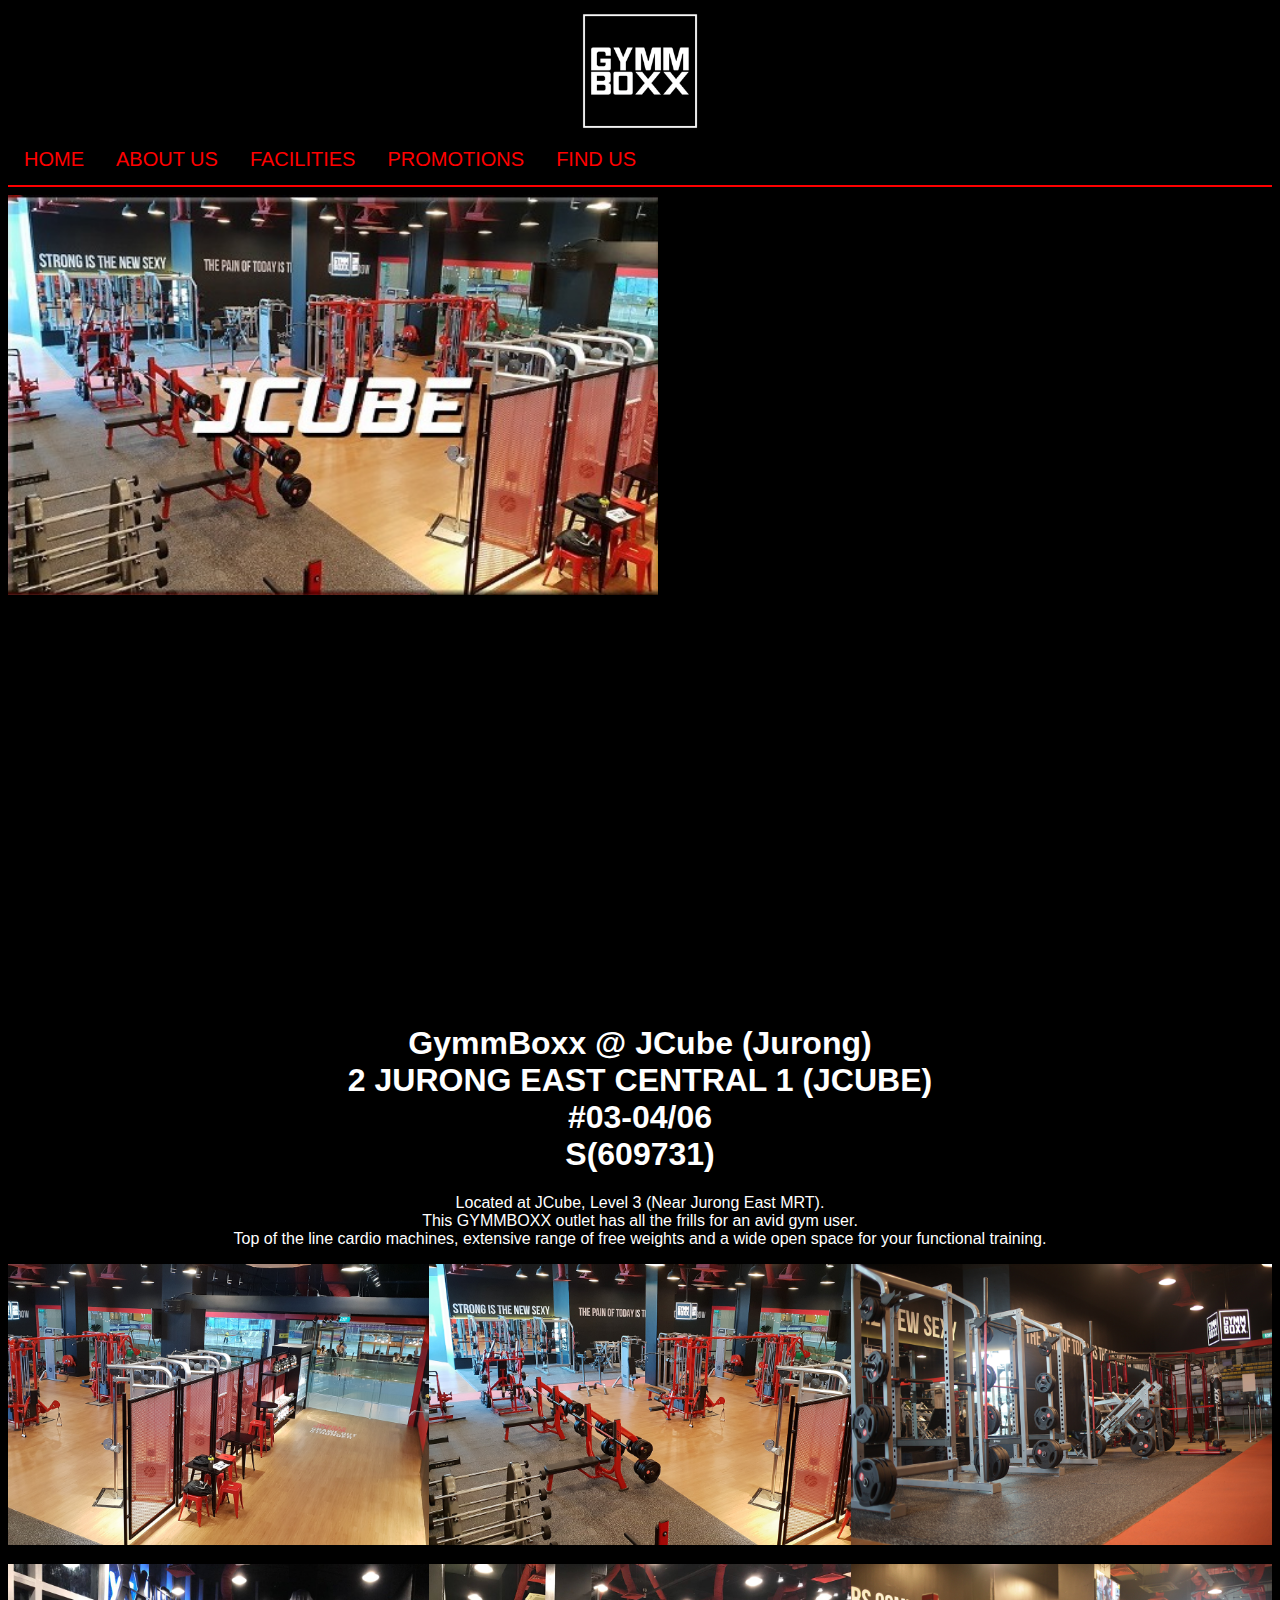
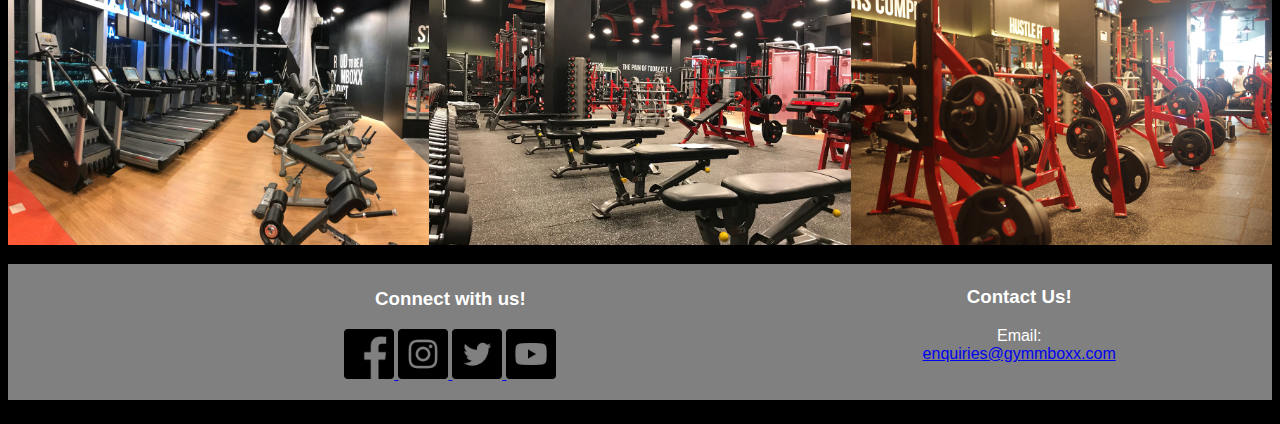
<file: index.html>
<!DOCTYPE html>
<html>

<head>
  <title>GymmBoxx @JCube</title>
  <meta name="viewport" content="width=device-width, initial-scale=1.0">
</head>
  <link rel="stylesheet" type="text/css" href="gym.css">
</head>

<body>
  <header>
 <a href="index.html">
      <img src="logoone.png" alt="Logo" style="width:10%" class="center">
    </a>

    <div class="topnav" id="myTopnav">
      <a href="index.html">HOME</a>
      <div class="dropdown">
        <button class="dropbtn">ABOUT US
          <i class="fa fa-caret-down"></i>
        </button>
        <div class="dropdown-content">
          <a href="gymmboxxfamily.html">GYMMBOXX Family</a>
          <a href="principles.html">Principles of GYMMBOXX</a>
        </div>
      </div>

          <a href="facilities.html">FACILITIES</a>
          <a href="promotions.html">PROMOTIONS</a>
          <a href="findus.html">FIND US</a>
          </div>

<hr class="red">

   <img src="header.jpg" style="width:650px;height:400px">
   <iframe width="750" height="400" src="https://www.youtube.com/embed/EqEP5j5Dp2s" frameborder="0" allow="accelerometer; autoplay; clipboard-write; encrypted-media; gyroscope; picture-in-picture" allowfullscreen></iframe>
</iframe>


<h1 style="text-align:center;
           color:white;
           font-family:'Trebuchet MS',sans-serif">GymmBoxx @ JCube (Jurong) <br> 2 JURONG EAST CENTRAL 1 (JCUBE)<br>#03-04/06<br>S(609731)</h1>

<p style="text-align:center;
           color:white;
           font-family:'Trebuchet MS',sans-serif">Located at JCube, Level 3 (Near Jurong East MRT). <br> This GYMMBOXX outlet has all the frills for an avid gym user. <br> Top of the line cardio machines, extensive range of free weights and a wide open space for your functional training.</p>


<div class="row">
  <div class="column">
    <img src="one.jpg" style="width:100%">
  </div>
  <div class="column">
    <img src="two.jpg" style="width:100%">
  </div>
  <div class="column">
    <img src="three.jpg" style="width:100%">
  </div>
</div>

<div class="row">
  <div class="column">
    <img src="nine.jpg" style="width:100%">
  </div>
  <div class="column">
    <img src="eleven.jpg" style="width:100%">
  </div>
  <div class="column">
    <img src="seven.jpg" style="width:100%">
  </div>
</div>



<footer>
  <div class="FooterContainer">
  <div class="SocialMedia">
<h3 style="text-align:center;
           color:white;
           font-family:'Trebuchet MS',sans-serif">Connect with us!</h3>

<a href="https://www.facebook.com/gymmboxx/" target="_blank">
<img src="facebook.png" alt="Follow us on Facebook" style="width:50px;height:50px">
</a>

<a href="https://www.instagram.com/gymmboxx/" target="_blank">
<img src="instagram.png" alt="Follow us on Instagram" style="width:50px;height:50px">
</a>

<a href="https://twitter.com/gymmboxx/" target="_blank">
<img src="twitter.png" alt="Follow us on Twitter" style="width:50px;height:50px">
</a>

<a href="https://www.youtube.com/channel/UC6roofCh8bFamTXMlXEIEbw" target="_blank">
<img src="youtube.png" alt="Follow us on YouTube" style="width:50px;height:50px">
</a>

</div>

<div class="Information">
  <h3 style="text-align:center;
           color:white;
           font-family:'Trebuchet MS',sans-serif">Contact Us!</h3>
  <p style="text-align:center;
           color:white;
           font-family:'Trebuchet MS',sans-serif">Email:<br>
   <a href="mailto:enquiries@gymmboxx.com">enquiries@gymmboxx.com</a><br><br></p>

</div>
</div>
</footer>
</body>

</html>
</file>
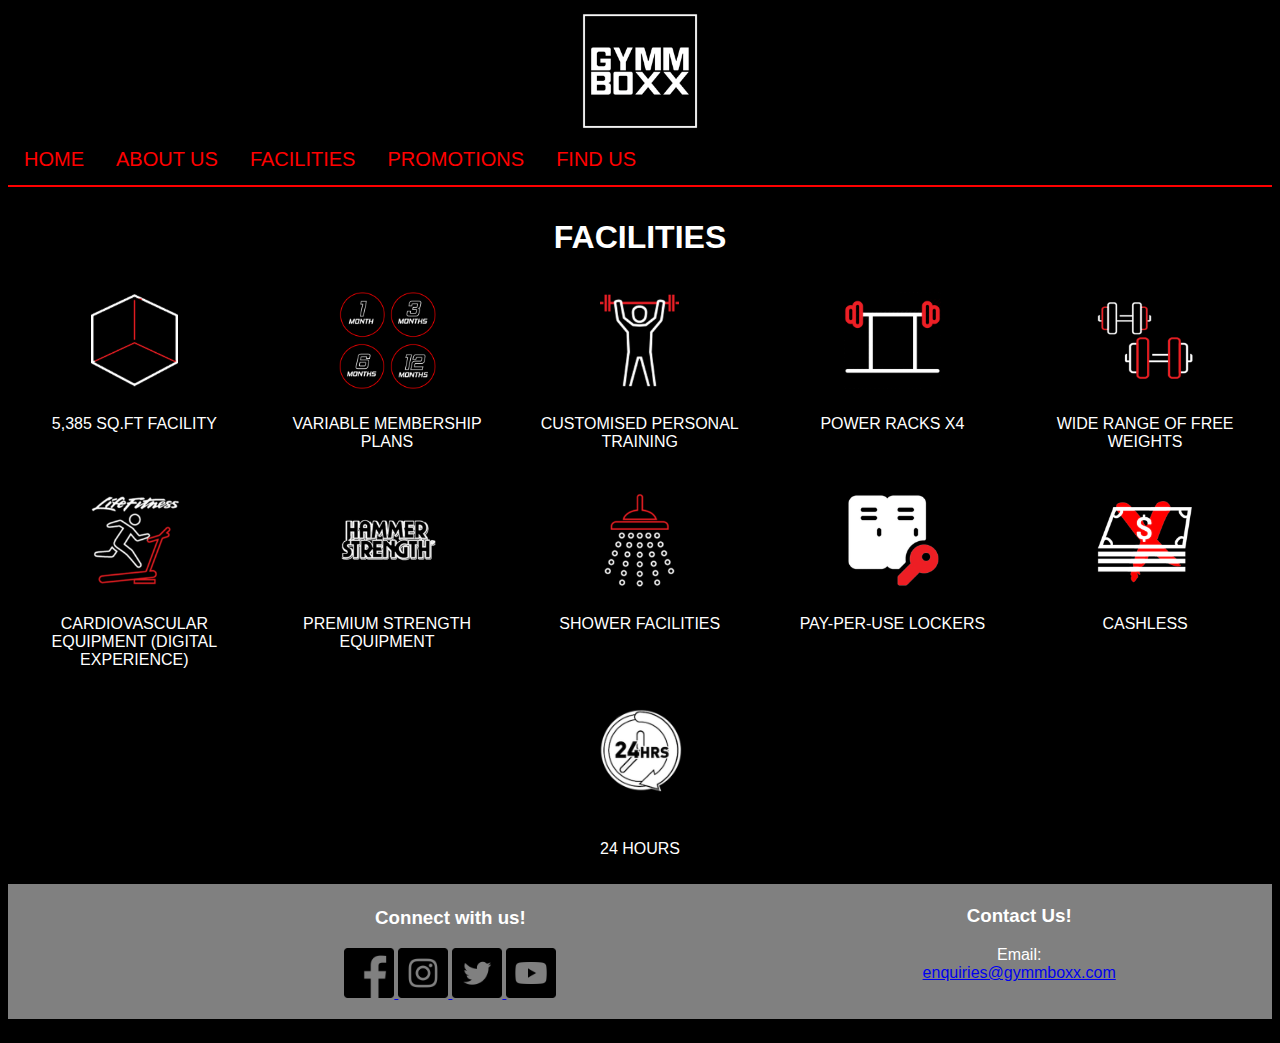
<file: facilities.html>
<!DOCTYPE html>
<html>

<head>
  <title>GymmBoxx @JCube</title>
  <meta name="viewport" content="width=device-width, initial-scale=1.0">
</head>
  <link rel="stylesheet" type="text/css" href="gym.css">
</head>

<body>
  <header>
 <a href="index.html">
      <img src="logoone.png" alt="Logo" style="width:10%" class="center">
    </a>

    <div class="topnav" id="myTopnav">
      <a href="index.html">HOME</a>
      <div class="dropdown">
        <button class="dropbtn">ABOUT US
          <i class="fa fa-caret-down"></i>
        </button>
        <div class="dropdown-content">
          <a href="gymmboxxfamily.html">GYMMBOXX Family</a>
          <a href="principles.html">Principles of GYMMBOXX</a>
        </div>
      </div>

          <a href="facilities.html">FACILITIES</a>
          <a href="promotions.html">PROMOTIONS</a>
          <a href="findus.html">FIND US</a>
          </div>

<hr class="red">

<h1 style="text-align:center;
           padding:10px;
           color:white;
           font-family:'Trebuchet MS',sans-serif">FACILITIES</h1>

<div class="row">
  <div class="columnf">
    <img src="size.png" style="width:40%" class="center">
<p style="text-align:center;
           padding:10px;
           color:white;
           font-family:'Trebuchet MS',sans-serif">5,385 SQ.FT FACILITY</p>
  </div>
  <div class="columnf">
    <img src="plan.png" style="width:40%" class="center">
<p style="text-align:center;
           padding:10px;
           color:white;
           font-family:'Trebuchet MS',sans-serif">VARIABLE MEMBERSHIP PLANS</p>
  </div>
  <div class="columnf">
    <img src="training.png" style="width:40%" class="center">
<p style="text-align:center;
           padding:10px;
           color:white;
           font-family:'Trebuchet MS',sans-serif">CUSTOMISED PERSONAL TRAINING</p>
  </div>
  <div class="columnf">
    <img src="rack.png" style="width:40%" class="center">
<p style="text-align:center;
           padding:10px;
           color:white;
           font-family:'Trebuchet MS',sans-serif">POWER RACKS X4</p>
  </div>
  <div class="columnf">
    <img src="weights.png" style="width:40%" class="center">
<p style="text-align:center;
           padding:10px;
           color:white;
           font-family:'Trebuchet MS',sans-serif">WIDE RANGE OF FREE WEIGHTS</p>
  </div>
  </div>
</div>


<div class="row">
  <div class="columnf">
    <img src="equipment.png" style="width:40%" class="center">
<p style="text-align:center;
           padding:10px;
           color:white;
           font-family:'Trebuchet MS',sans-serif">CARDIOVASCULAR EQUIPMENT (DIGITAL EXPERIENCE)</p>
  </div>
  <div class="columnf">
    <img src="strength.png" style="width:40%" class="center">
<p style="text-align:center;
           padding:10px;
           color:white;
           font-family:'Trebuchet MS',sans-serif">PREMIUM STRENGTH EQUIPMENT</p>
  </div>
  <div class="columnf">
    <img src="shower.png" style="width:40%" class="center">
<p style="text-align:center;
           padding:10px;
           color:white;
           font-family:'Trebuchet MS',sans-serif">SHOWER FACILITIES</p>
  </div>
  <div class="columnf">
    <img src="lockers.png" style="width:40%" class="center">
<p style="text-align:center;
           padding:10px;
           color:white;
           font-family:'Trebuchet MS',sans-serif">PAY-PER-USE LOCKERS</p>
  </div>
  <div class="columnf">
    <img src="cashless.png" style="width:40%" class="center">
<p style="text-align:center;
           padding:10px;
           color:white;
           font-family:'Trebuchet MS',sans-serif">CASHLESS</p>
  </div>
  </div>
</div>

<img src="hrs.png" style="width:10%" class="center">
<p style="text-align:center;
           padding:10px;
           color:white;
           font-family:'Trebuchet MS',sans-serif">24 HOURS</p>




<footer>
  <div class="FooterContainer">
  <div class="SocialMedia">
<h3 style="text-align:center;
           color:white;
           font-family:'Trebuchet MS',sans-serif">Connect with us!</h3>

<a href="https://www.facebook.com/gymmboxx/" target="_blank">
<img src="facebook.png" alt="Follow us on Facebook" style="width:50px;height:50px">
</a>

<a href="https://www.instagram.com/gymmboxx/" target="_blank">
<img src="instagram.png" alt="Follow us on Instagram" style="width:50px;height:50px">
</a>

<a href="https://twitter.com/gymmboxx/" target="_blank">
<img src="twitter.png" alt="Follow us on Twitter" style="width:50px;height:50px">
</a>

<a href="https://www.youtube.com/channel/UC6roofCh8bFamTXMlXEIEbw" target="_blank">
<img src="youtube.png" alt="Follow us on YouTube" style="width:50px;height:50px">
</a>

</div>

<div class="Information">
  <h3 style="text-align:center;
           color:white;
           font-family:'Trebuchet MS',sans-serif">Contact Us!</h3>
  <p style="text-align:center;
           color:white;
           font-family:'Trebuchet MS',sans-serif">Email:<br>
   <a href="mailto:enquiries@gymmboxx.com">enquiries@gymmboxx.com</a><br><br></p>

</div>
</div>
</footer>
</body>

</html>
</file>
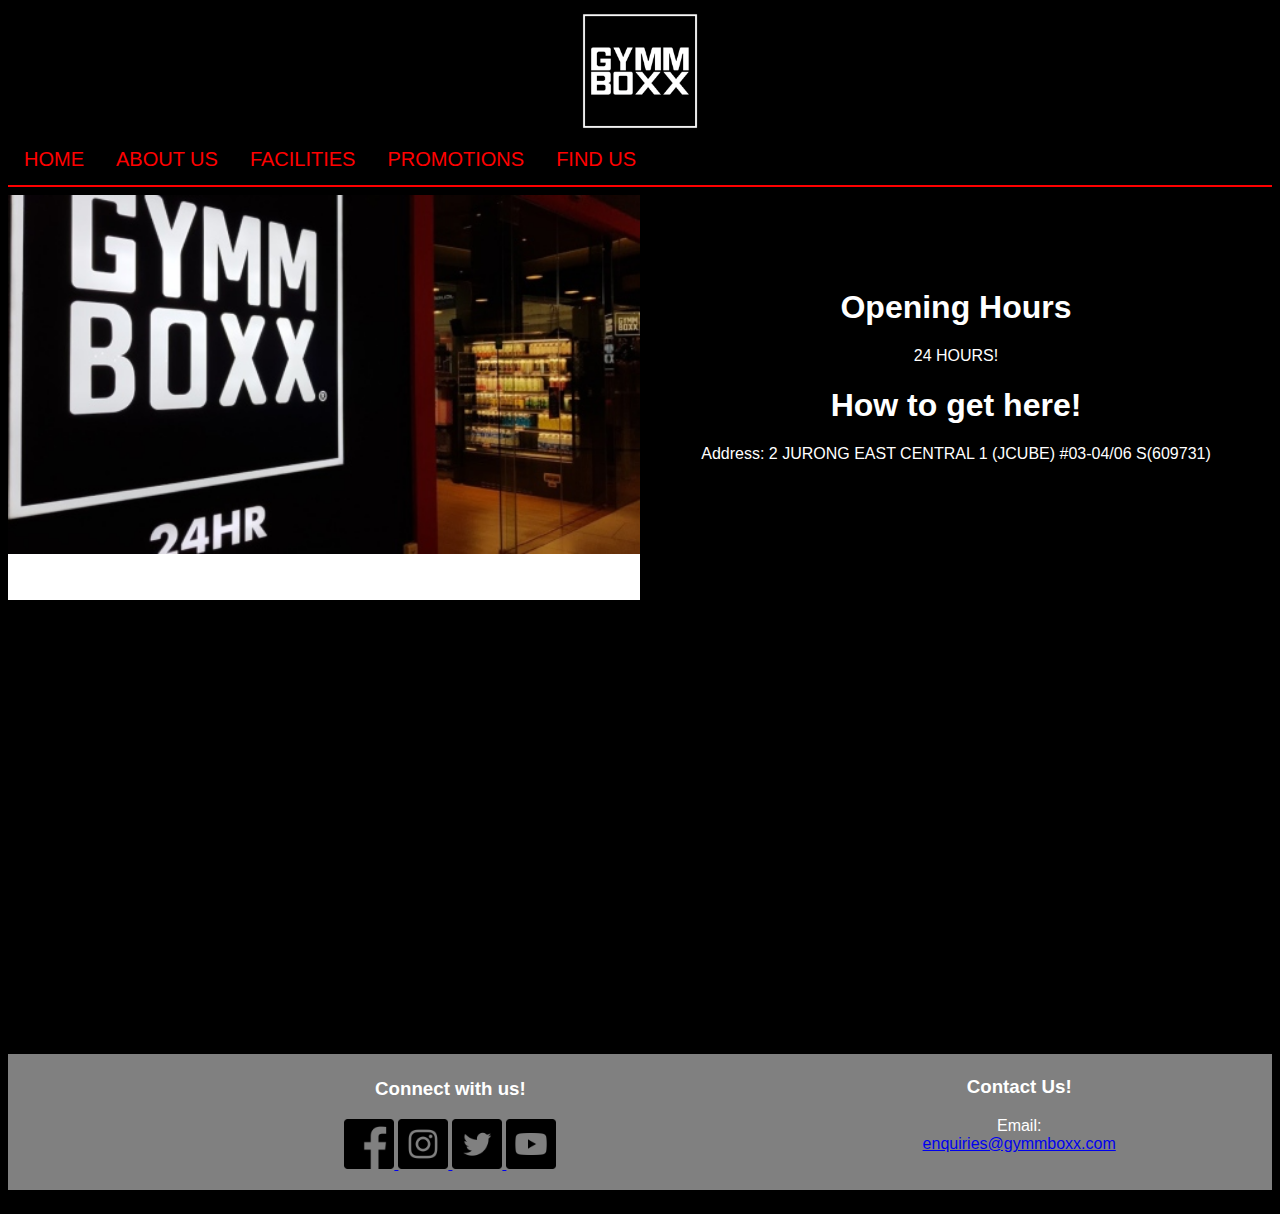
<file: findus.html>
<!DOCTYPE html>
<html>

<head>
  <title>GymmBoxx @JCube</title>
  <meta name="viewport" content="width=device-width, initial-scale=1.0">
</head>
  <link rel="stylesheet" type="text/css" href="gym.css">
</head>

<body>
  <header>
 <a href="index.html">
      <img src="logoone.png" alt="Logo" style="width:10%" class="center">
    </a>

    <div class="topnav" id="myTopnav">
      <a href="index.html">HOME</a>
      <div class="dropdown">
        <button class="dropbtn">ABOUT US
          <i class="fa fa-caret-down"></i>
        </button>
        <div class="dropdown-content">
          <a href="gymmboxxfamily.html">GYMMBOXX Family</a>
          <a href="principles.html">Principles of GYMMBOXX</a>
        </div>
      </div>
      <div class="dropdown">
          <a href="facilities.html">FACILITIES</a>
      </div>
      <div class="dropdown">
          <a href="promotions.html">PROMOTIONS</a>
      </div>
      <a href="findus.html">FIND US</a>
          </div>

<hr class="red">

<div class="row">
  <div class="columnone" style="background-color:white;"> 
     <img src="entrance.jpg" style="width:100%;height:auto;">
  </div>

  <div class="columnone" style="background-color:black;">

<br><br><br><br>
<h1 style="text-align:center;
           color:white;
           font-family:'Trebuchet MS',sans-serif"> Opening Hours </h2> 
<p style="text-align:center;
           color:white;
           font-family:'Trebuchet MS',sans-serif"> 24 HOURS!</p>

<h1 style="text-align:center;
           color:white;
           font-family:'Trebuchet MS',sans-serif"> How to get here! </h2> 
<p style="text-align:center;
           color:white;
           font-family:'Trebuchet MS',sans-serif"> Address: 2 JURONG EAST CENTRAL 1 (JCUBE) #03-04/06 S(609731) </p> 

       </div>
</div>

<iframe src="https://www.google.com/maps/embed?pb=!1m18!1m12!1m3!1d3988.7378861754332!2d103.73813211476133!3d1.3334293990274695!2m3!1f0!2f0!3f0!3m2!1i1024!2i768!4f13.1!3m3!1m2!1s0x31da115674ad076b%3A0x6ec1712b677603e7!2sGYMMBOXX%20JCube!5e0!3m2!1sen!2ssg!4v1612492915549!5m2!1sen!2ssg" width="1500" height="450" frameborder="0" style="border:0;" allowfullscreen="" aria-hidden="false" tabindex="0"></iframe>


<footer>
  <div class="FooterContainer">
  <div class="SocialMedia">
<h3 style="text-align:center;
           color:white;
           font-family:'Trebuchet MS',sans-serif">Connect with us!</h3>

<a href="https://www.facebook.com/gymmboxx/" target="_blank">
<img src="facebook.png" alt="Follow us on Facebook" style="width:50px;height:50px">
</a>

<a href="https://www.instagram.com/gymmboxx/" target="_blank">
<img src="instagram.png" alt="Follow us on Instagram" style="width:50px;height:50px">
</a>

<a href="https://twitter.com/gymmboxx/" target="_blank">
<img src="twitter.png" alt="Follow us on Twitter" style="width:50px;height:50px">
</a>

<a href="https://www.youtube.com/channel/UC6roofCh8bFamTXMlXEIEbw" target="_blank">
<img src="youtube.png" alt="Follow us on YouTube" style="width:50px;height:50px">
</a>

</div>

<div class="Information">
  <h3 style="text-align:center;
           color:white;
           font-family:'Trebuchet MS',sans-serif">Contact Us!</h3>
  <p style="text-align:center;
           color:white;
           font-family:'Trebuchet MS',sans-serif">Email:<br>
   <a href="mailto:enquiries@gymmboxx.com">enquiries@gymmboxx.com</a><br><br></p>

</div>
</div>
</footer>
</body>

</html>
</file>
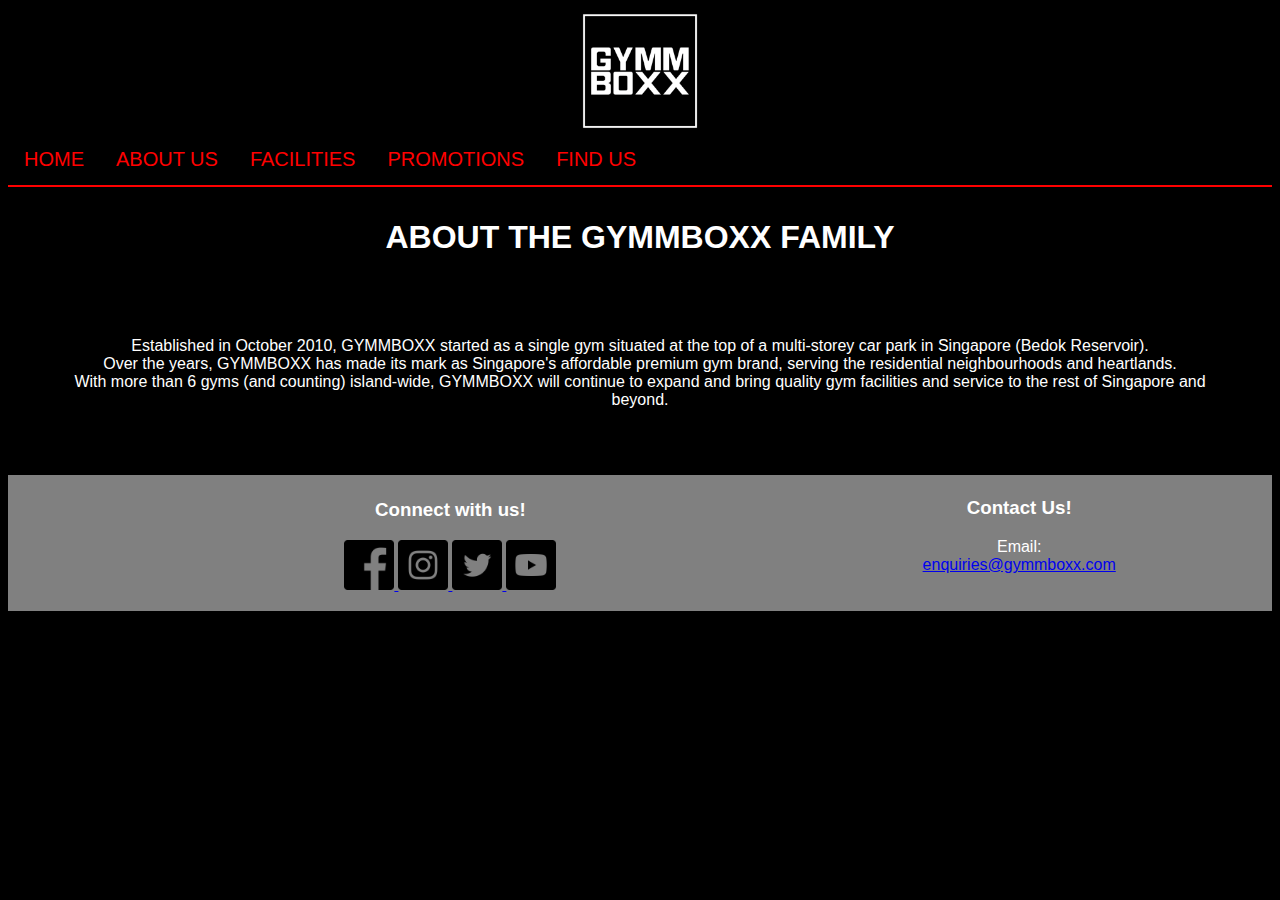
<file: gymmboxxfamily.html>
<!DOCTYPE html>
<html>

<head>
  <title>GymmBoxx @JCube</title>
  <meta name="viewport" content="width=device-width, initial-scale=1.0">
</head>
  <link rel="stylesheet" type="text/css" href="gym.css">
</head>

<body>
  <header>
 <a href="index.html">
      <img src="logoone.png" alt="Logo" style="width:10%" class="center">
    </a>

    <div class="topnav" id="myTopnav">
      <a href="index.html">HOME</a>
      <div class="dropdown">
        <button class="dropbtn">ABOUT US
          <i class="fa fa-caret-down"></i>
        </button>
        <div class="dropdown-content">
          <a href="gymmboxxfamily.html">GYMMBOXX Family</a>
          <a href="principles.html">Principles of GYMMBOXX</a>
        </div>
      </div>

          <a href="facilities.html">FACILITIES</a>
          <a href="promotions.html">PROMOTIONS</a>
          <a href="findus.html">FIND US</a>
          </div>

<hr class="red">
<h1 style="text-align:center;
           padding:10px;
           color:white;
           font-family:'Trebuchet MS',sans-serif">ABOUT THE GYMMBOXX FAMILY</h1>

<p style="text-align:center;
           padding:50px;
           color:white;
           font-family:'Trebuchet MS',sans-serif">Established in October 2010, GYMMBOXX started as a single gym situated at the top of a multi-storey car park in Singapore (Bedok Reservoir). 
<br>
           Over the years, GYMMBOXX has made its mark as Singapore's affordable premium gym brand, serving the residential neighbourhoods and heartlands. 
<br>
           With more than 6 gyms (and counting) island-wide, GYMMBOXX will continue to expand and bring quality gym facilities and service to the rest of Singapore and beyond.</p>

<footer>
  <div class="FooterContainer">
  <div class="SocialMedia">
<h3 style="text-align:center;
           color:white;
           font-family:'Trebuchet MS',sans-serif">Connect with us!</h3>

<a href="https://www.facebook.com/gymmboxx/" target="_blank">
<img src="facebook.png" alt="Follow us on Facebook" style="width:50px;height:50px">
</a>

<a href="https://www.instagram.com/gymmboxx/" target="_blank">
<img src="instagram.png" alt="Follow us on Instagram" style="width:50px;height:50px">
</a>

<a href="https://twitter.com/gymmboxx/" target="_blank">
<img src="twitter.png" alt="Follow us on Twitter" style="width:50px;height:50px">
</a>

<a href="https://www.youtube.com/channel/UC6roofCh8bFamTXMlXEIEbw" target="_blank">
<img src="youtube.png" alt="Follow us on YouTube" style="width:50px;height:50px">
</a>

</div>

<div class="Information">
  <h3 style="text-align:center;
           color:white;
           font-family:'Trebuchet MS',sans-serif">Contact Us!</h3>
  <p style="text-align:center;
           color:white;
           font-family:'Trebuchet MS',sans-serif">Email:<br>
   <a href="mailto:enquiries@gymmboxx.com">enquiries@gymmboxx.com</a><br><br></p>

</div>
</div>
</footer>
</body>

</html>
</file>
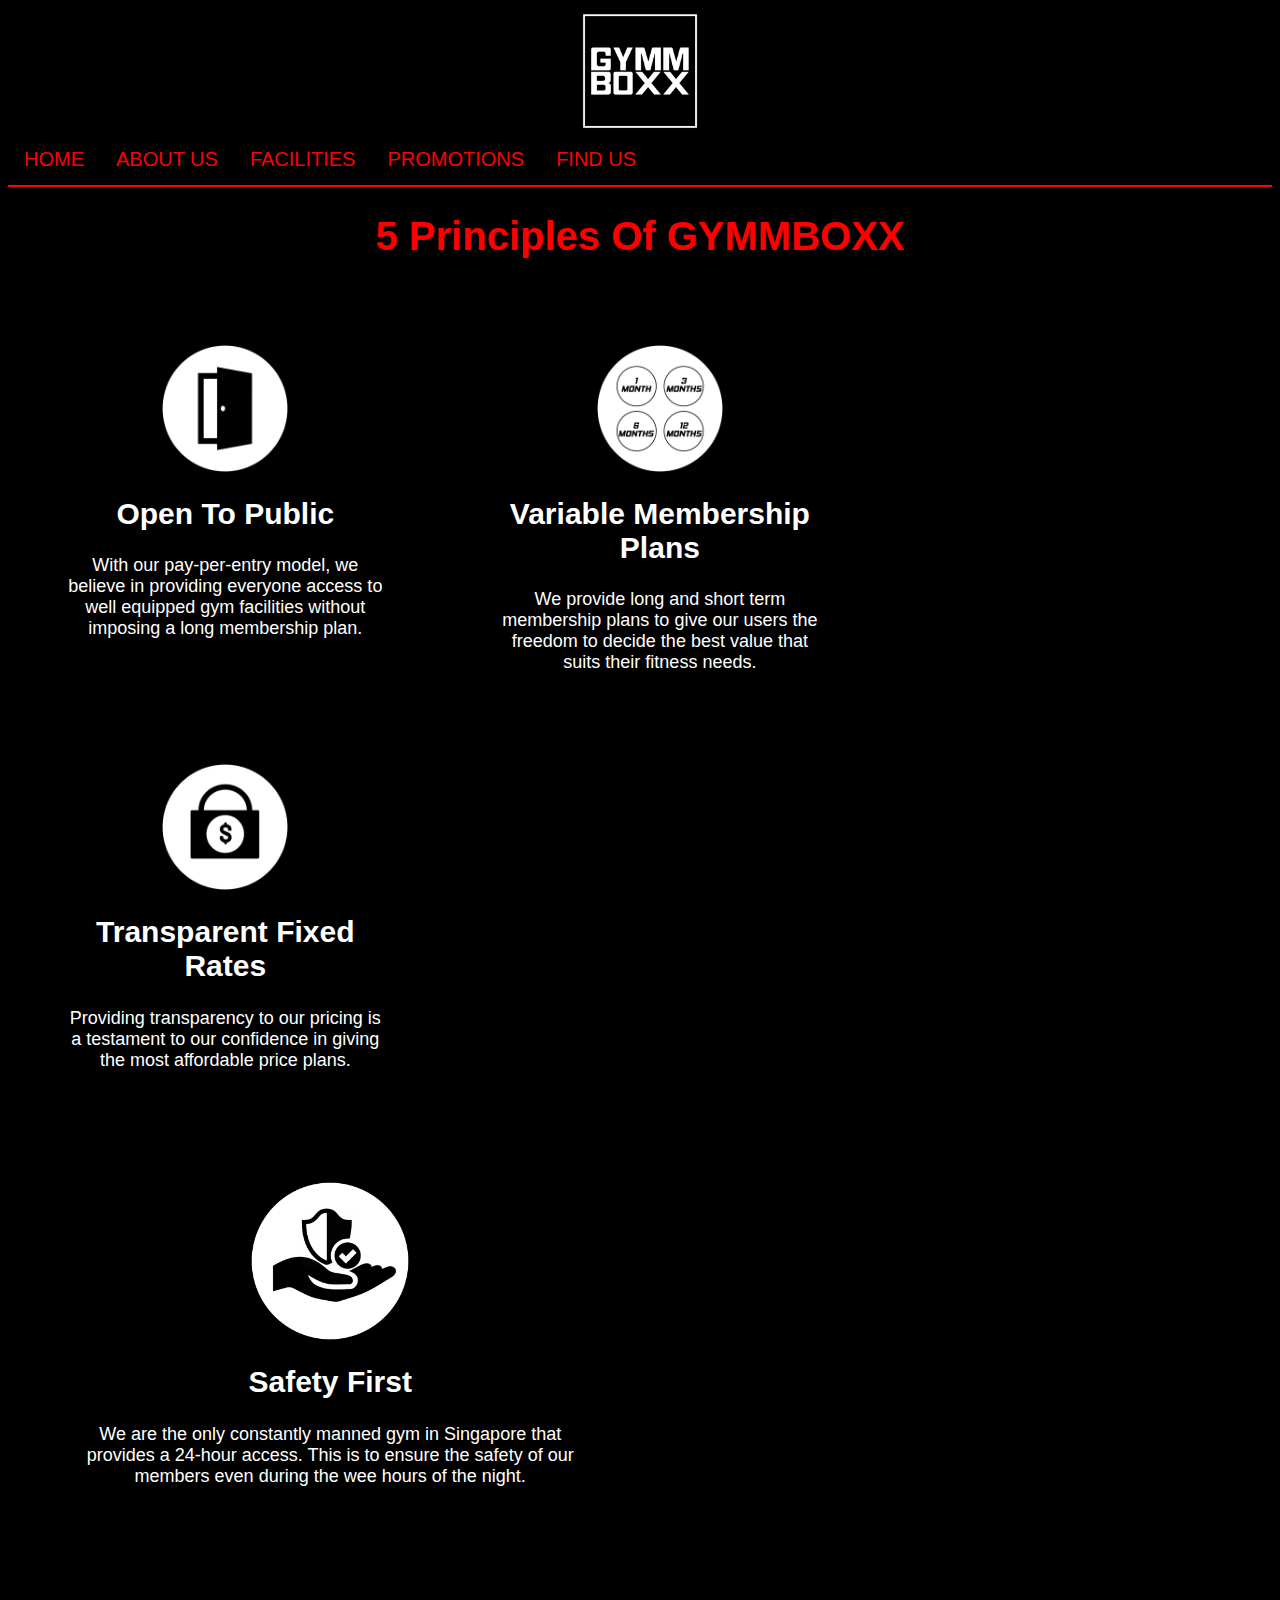
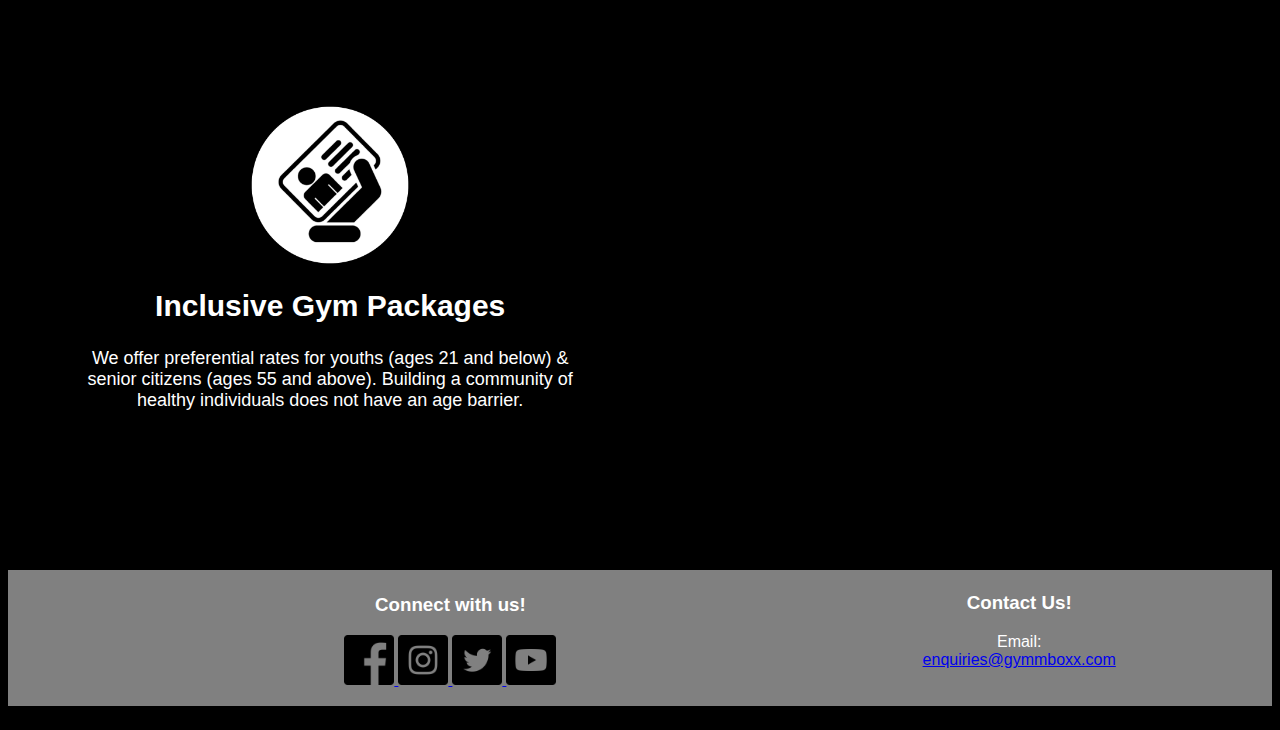
<file: principles.html>
<!DOCTYPE html>
<html>

<head>
  <title>GymmBoxx @JCube</title>
  <meta name="viewport" content="width=device-width, initial-scale=1.0">
</head>
  <link rel="stylesheet" type="text/css" href="gym.css">
</head>

<body>
  <header>
 <a href="index.html">
      <img src="logoone.png" alt="Logo" style="width:10%" class="center">
    </a>

    <div class="topnav" id="myTopnav">
      <a href="index.html">HOME</a>
      <div class="dropdown">
        <button class="dropbtn">ABOUT US
          <i class="fa fa-caret-down"></i>
        </button>
        <div class="dropdown-content">
          <a href="gymmboxxfamily.html">GYMMBOXX Family</a>
          <a href="principles.html">Principles of GYMMBOXX</a>
        </div>
      </div>
          <a href="facilities.html">FACILITIES</a>
          <a href="promotions.html">PROMOTIONS</a>
          <a href="findus.html">FIND US</a>
          </div>
<hr class="red">

<h1 style="text-align:center;
               font-family:'Trebuchet MS',sans-serif;
               font-size:40px;
               color:red;">5 Principles Of GYMMBOXX</h1>

<div class="rowonep">
  <div class="columnp" style="background-color:black;">
       <img src="public.png" style="width:40%;" class="center">
     <h2 style="text-align:center;
               font-family:'Trebuchet MS',sans-serif;
               font-size:30px;
               color:white;">Open To Public</h2>
      <p style="text-align:center;
         color:white;
         font-family:'Trebuchet MS',sans-serif;
         font-size:18px">With our pay-per-entry model, we believe in providing everyone access to well equipped gym facilities without imposing a long membership plan.</p>
  </div>


  <div class="columnp" style="background-color:black;">
       <img src="rates.png" style="width:40%;" class="center">
      <h2 style="text-align:center;
               font-family:'Trebuchet MS',sans-serif;
               font-size:30px;
               color:white">Variable Membership Plans</h2>
      <p style="text-align:center;
         color:white;
         font-family:'Trebuchet MS',sans-serif;
         font-size:18px">We provide long and short term membership plans to give our users the freedom to decide the best value that suits their fitness needs.</p>
  </div>


  <div class="columnp" style="background-color:black">
        <img src="fixed.png" style="width:40%;" class="center">
    <h2 style="text-align:center;
               font-family:'Trebuchet MS',sans-serif;
               font-size:30px;
               color:white;">Transparent Fixed Rates</h2>
      <p style="text-align:center;
         color:white;
         font-family:'Trebuchet MS',sans-serif;
         font-size:18px">Providing transparency to our pricing is a testament to our confidence in giving the most affordable price plans.</p>
  </div>
</div>


<div class="rowonep">
  <div class="columnonep" style="background-color:black;"> 
     <img src="safety.png" style="width:30%;" class="center">
    <h2 style="text-align:center;
               font-family:'Trebuchet MS',sans-serif;
               font-size:30px;
               color:white;">Safety First</h2>
      <p style="text-align:center;
         color:white;
         font-family:'Trebuchet MS',sans-serif;
         font-size:18px">We are the only constantly manned gym in Singapore that provides a 24-hour access. This is to ensure the safety of our members even during the wee hours of the night.</p>
  </div>

  <div class="columnonep" style="background-color:black;">
      <img src="membership.png" style="width:30%;" class="center">
   <h2 style="text-align:center;
               font-family:'Trebuchet MS',sans-serif;
               font-size:30px;
               color:white;">Inclusive Gym Packages</h2>

     <p style="text-align:center;
         color:white;
         font-family:'Trebuchet MS',sans-serif;
         font-size:18px">We offer preferential rates for youths (ages 21 and below) & senior citizens (ages 55 and above). Building a community of healthy individuals does not have an age barrier.</p>

  </div>
</div>










<footer>
  <div class="FooterContainer">
  <div class="SocialMedia">
<h3 style="text-align:center;
           color:white;
           font-family:'Trebuchet MS',sans-serif">Connect with us!</h3>

<a href="https://www.facebook.com/gymmboxx/" target="_blank">
<img src="facebook.png" alt="Follow us on Facebook" style="width:50px;height:50px">
</a>

<a href="https://www.instagram.com/gymmboxx/" target="_blank">
<img src="instagram.png" alt="Follow us on Instagram" style="width:50px;height:50px">
</a>

<a href="https://twitter.com/gymmboxx/" target="_blank">
<img src="twitter.png" alt="Follow us on Twitter" style="width:50px;height:50px">
</a>

<a href="https://www.youtube.com/channel/UC6roofCh8bFamTXMlXEIEbw" target="_blank">
<img src="youtube.png" alt="Follow us on YouTube" style="width:50px;height:50px">
</a>

</div>

<div class="Information">
  <h3 style="text-align:center;
           color:white;
           font-family:'Trebuchet MS',sans-serif">Contact Us!</h3>
  <p style="text-align:center;
           color:white;
           font-family:'Trebuchet MS',sans-serif">Email:<br>
   <a href="mailto:enquiries@gymmboxx.com">enquiries@gymmboxx.com</a><br><br></p>

</div>
</div>
</footer>
</body>

</html>
</file>
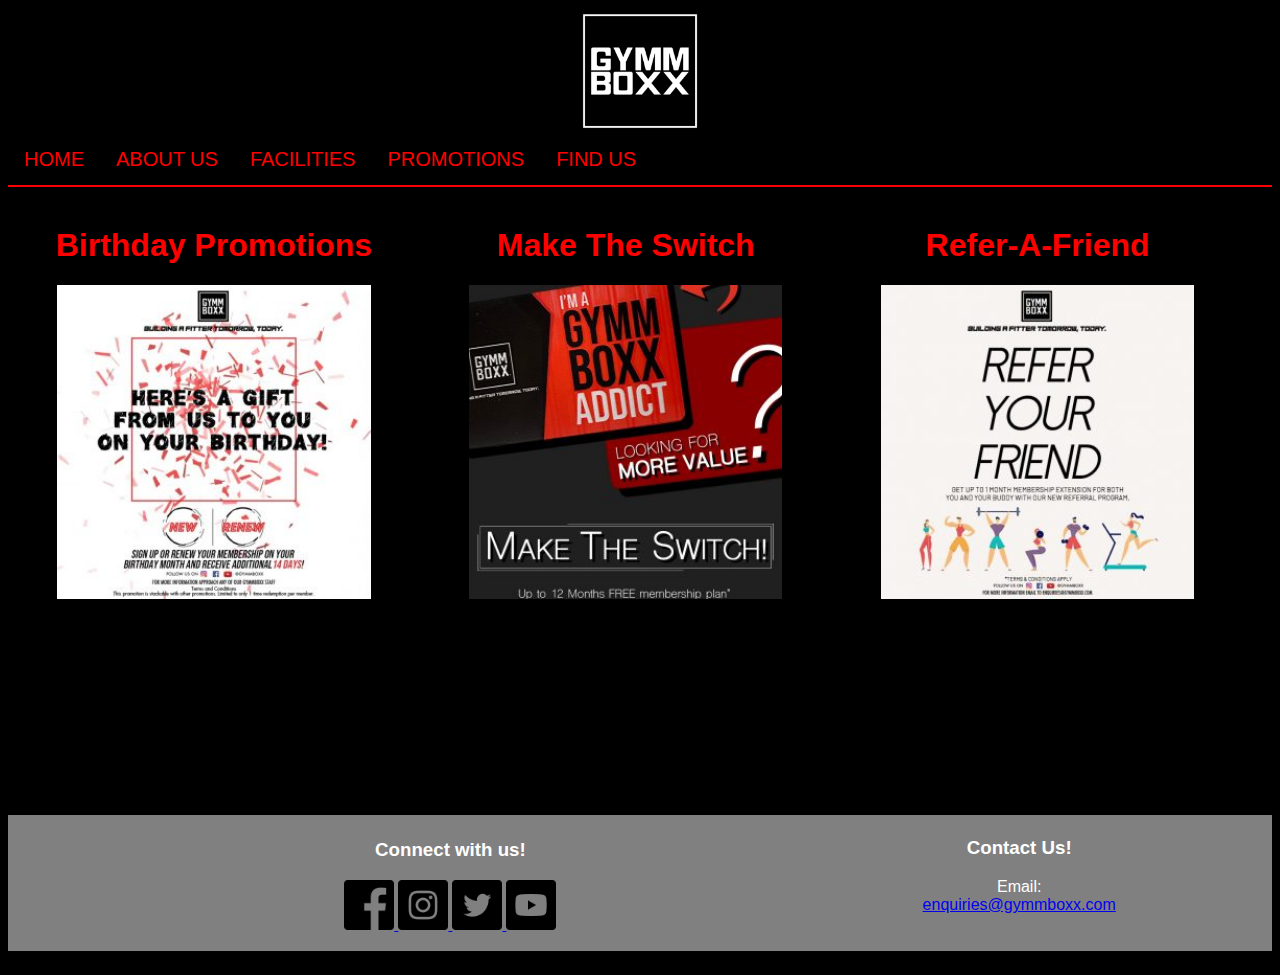
<file: promotions.html>
<!DOCTYPE html>
<html>

<head>
  <title>GymmBoxx @JCube</title>
  <meta name="viewport" content="width=device-width, initial-scale=1.0">
</head>
  <link rel="stylesheet" type="text/css" href="gym.css">
</head>

<body>
  <header>
 <a href="index.html">
      <img src="logoone.png" alt="Logo" style="width:10%" class="center">
    </a>

    <div class="topnav" id="myTopnav">
      <a href="index.html">HOME</a>
      <div class="dropdown">
        <button class="dropbtn">ABOUT US
          <i class="fa fa-caret-down"></i>
        </button>
        <div class="dropdown-content">
          <a href="gymmboxxfamily.html">GYMMBOXX Family</a>
          <a href="principles.html">Principles of GYMMBOXX</a>
        </div>
      </div>

          <a href="facilities.html">FACILITIES</a>
          <a href="promotions.html">PROMOTIONS</a>
          <a href="findus.html">FIND US</a>
          </div>

<hr class="red">

<div class="rowpp">
  <div class="columnpp">
<h1 style="text-align:center;
           color:red;
           font-family:'Trebuchet MS',sans-serif">Birthday Promotions</h1>
    <img src="birthday.jpg" style="width:80%" alt="birthday promotions" class="center">
  </div>
  <div class="columnpp">
<h1 style="text-align:center;
           color:red;
           font-family:'Trebuchet MS',sans-serif">Make The Switch</h1>
    <img src="switch.jpg" style="width:80%" alt="make the switch" class="center">
  </div>
  <div class="columnpp">
<h1 style="text-align:center;
           color:red;
           font-family:'Trebuchet MS',sans-serif">Refer-A-Friend</h1>
    <img src="refer.jpg" style="width:80%" alt="refer a friend" class="center">
  </div>
</div>


<footer>
  <div class="FooterContainer">
  <div class="SocialMedia">
<h3 style="text-align:center;
           color:white;
           font-family:'Trebuchet MS',sans-serif">Connect with us!</h3>

<a href="https://www.facebook.com/gymmboxx/" target="_blank">
<img src="facebook.png" alt="Follow us on Facebook" style="width:50px;height:50px">
</a>

<a href="https://www.instagram.com/gymmboxx/" target="_blank">
<img src="instagram.png" alt="Follow us on Instagram" style="width:50px;height:50px">
</a>

<a href="https://twitter.com/gymmboxx/" target="_blank">
<img src="twitter.png" alt="Follow us on Twitter" style="width:50px;height:50px">
</a>

<a href="https://www.youtube.com/channel/UC6roofCh8bFamTXMlXEIEbw" target="_blank">
<img src="youtube.png" alt="Follow us on YouTube" style="width:50px;height:50px">
</a>

</div>

<div class="Information">
  <h3 style="text-align:center;
           color:white;
           font-family:'Trebuchet MS',sans-serif">Contact Us!</h3>
  <p style="text-align:center;
           color:white;
           font-family:'Trebuchet MS',sans-serif">Email:<br>
   <a href="mailto:enquiries@gymmboxx.com">enquiries@gymmboxx.com</a><br><br></p>

</div>
</div>
</footer>
</body>

</html>
</file>
<file: gym.css>
body {
    background-color: black;
  }

/* Image */
  .center {
    display: block;
    margin-left: auto;
    margin-right: auto;
    width: 50%; 
   } 
   .column {
    float: left;
    width: 33.33%;
    padding: 5px;
   }

   .row::after {
    content: "";
    clear: both;
    display: table;
   }

/* Navbar */
  .topnav {
    float: right;
      overflow: hidden;
      background-color: black;
      width: 100%;
      margin-top: 0%;
    }
    
    .topnav a {
      float: left;
      display: block;
      color: red;
      text-align: center;
      padding: 14px 16px;
      text-decoration: none;
      font-size: 20px;
      font-family: Tahoma, sans-serif;
    }
    
    .active {
      background-color:  rgb(31, 106, 190);
      color: white;
    }
    
    .topnav .icon {
      display: none;
    }
    
    .dropdown {
      float: left;
      overflow: hidden;
    }
    
    .dropdown .dropbtn {
      font-size: 20px;    
      border: none;
      outline: none;
      color: red;
      padding: 14px 16px;
      background-color: inherit;
      font-family: inherit;
      margin: 0;
      font-family: Tahoma, sans-serif;
    }
    
    .dropdown-content {
      display: none;
      position: absolute;
      background-color: black;
      min-width: 160px;
      box-shadow: 0px 8px 16px 0px rgba(0,0,0,0.2);
      z-index: 1;
    }
    
    .dropdown-content a {
      float: none;
      color: red;
      padding: 12px 16px;
      text-decoration: none;
      display: block;
      text-align: left;
      font-family: Tahoma, sans-serif;
    }
    
    .topnav a:hover, .dropdown:hover .dropbtn {
      background-color: black;
      color: white;
    }
    
    .dropdown-content a:hover {
      background-color: black;
      color: white;
    }
    
    .dropdown:hover .dropdown-content {
      display: block;
    }
    

.Description {
  text-align:Center;
}

/* Footer */
.FooterContainer {
  clear: both;
 padding-bottom: 1em;
 text-align: center;
}
.SocialMedia {
  background-color: grey;
  width: 50%;
  color: red;
  padding-top: 5px;
  padding-bottom: 10px;
  padding-left: 10%;
  float: left;
  text-align: center;
  
}
.Information {
  background-color: grey;
  padding-top: 3px;
  padding-bottom: 3px;
  text-align: center;
}
/* Home page and find us column */
.column {
  float: left;
  width: 33.33%;
  padding: 0px;
  height: 300px; 
  align:center;
}

.row:after {
  content: "";
  display: table;
  clear: both;
}

.columnone {
  float: left;
  width: 50%;
  padding: 0px;
  height: 405px; 
}

.rowone:after {
  content: "";
  display: table;
  clear: both;
}

/* principles column */
.columnp {
  float: left;
  width: 25%;
  padding: 59.3px;
  height: 300px; 
  align:center;
}

.rowp:after {
  content: "";
  display: table;
  clear: both;
}

.columnonep {
  float: left;
  width: 41.6%;
  padding: 59.3px;
  height: 405px; 
}

.rowonep:after {
  content: "";
  display: table;
  clear: both;
}

/* hr line */
hr.red {
  border: 1px solid red;
}


/* facilities column */
.columnf {
  float: left;
  width:19.2%;
  padding:5px;
  height: 190px; 
  align:center;
}

.rowf:after {
  content: "";
  display: table;
  clear: both;
}

/* promotions column */
.columnpp {
  float: left;
  width:31%;
  padding:10px;
  height: 600px; 
  align:center;
}

.rowpp:after {
  content: "";
  display: table;
  clear: both;
}
</file>
